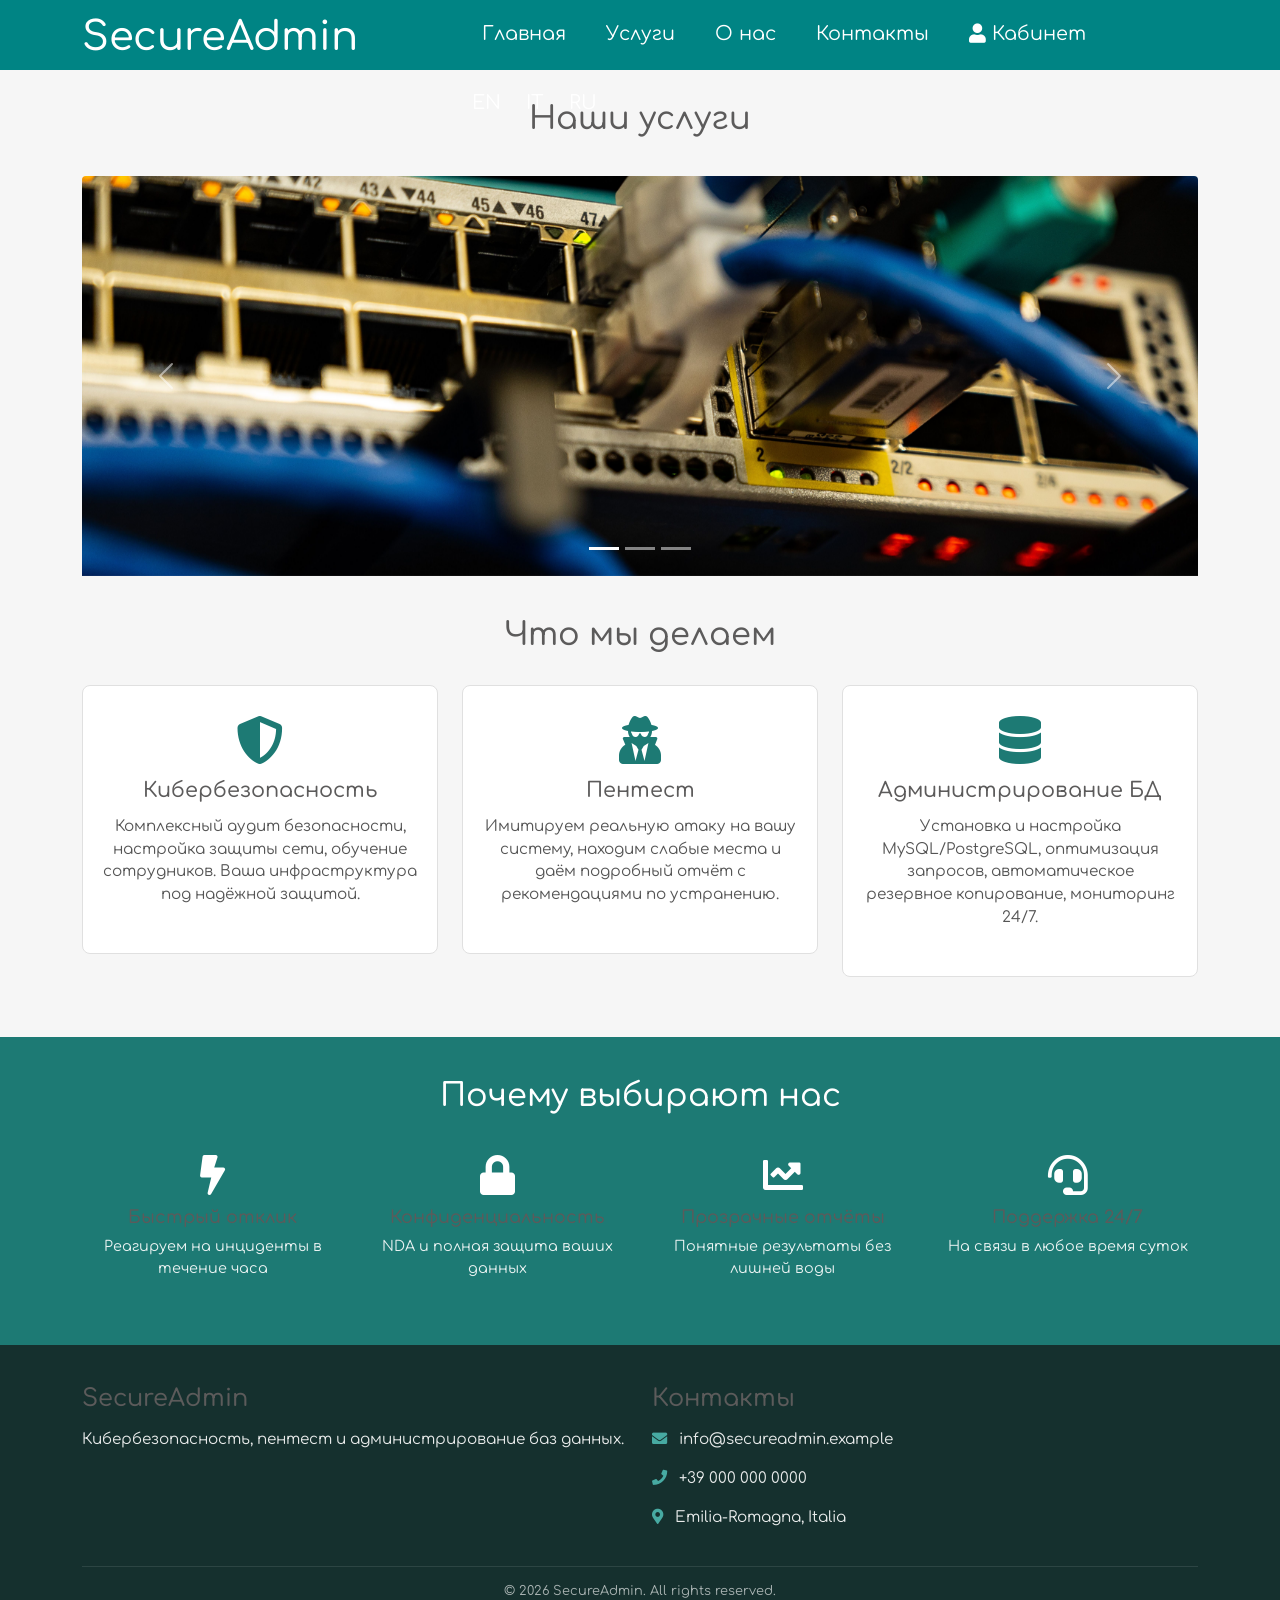
<file: index.html>
<!doctype html>
<html lang="ru">
  <head>
    <meta charset="utf-8">
    <meta name="viewport" content="width=device-width, initial-scale=1">
    <title>SecureAdmin — кибербезопасность и администрирование</title>

    <!-- Bootstrap CSS -->
    <link href="https://cdn.jsdelivr.net/npm/bootstrap@5.3.8/dist/css/bootstrap.min.css" rel="stylesheet" integrity="sha384-sRIl4kxILFvY47J16cr9ZwB07vP4J8+LH7qKQnuqkuIAvNWLzeN8tE5YBujZqJLB" crossorigin="anonymous">

    <!-- Font Awesome -->
    <link rel="stylesheet" href="https://use.fontawesome.com/releases/v5.7.2/css/all.css" integrity="sha384-fnmOCqbTlWIlj8LyTjo7mOUStjsKC4pOpQbqyi7RrhN7udi9RwhKkMHpvLbHG9Sr" crossorigin="anonymous">

    <!-- Google Fonts: Comfortaa -->
    <link rel="preconnect" href="https://fonts.gstatic.com">
    <link href="https://fonts.googleapis.com/css2?family=Comfortaa:wght@300;400;500;600;700&display=swap" rel="stylesheet">

    <!-- Custom Styling -->
    <link rel="stylesheet" href="css/style.css">
  </head>
  <body>

    <!-- ======= ШАПКА ======= -->
    <header class="container-fluid">
      <div class="container">
        <div class="row">
          <div class="col-4">
            <h1><a href="/">SecureAdmin</a></h1>
          </div>
          <nav class="col-8">
            <ul>
              <li><a href="#">Главная</a></li>
              <li><a href="#services">Услуги</a></li>
              <li><a href="#why-us">О нас</a></li>
              <li><a href="#contacts">Контакты</a></li>
              <li>
                <a href="#">
                  <i class="fa fa-user"></i>
                  Кабинет
                </a>
                <ul>
                  <li><a href="admin.php">Админ панель</a></li>
                  <li><a href="logout.php">Выход</a></li>
                </ul>
              </li>
              <li class="lang-switch">
                <a href="index.en.html">EN</a>
                <a href="index.it.html">IT</a>
                <a href="index.html">RU</a>
              </li>
            </ul>
          </nav>
        </div>
      </div>
    </header>

    <!-- ======= КАРУСЕЛЬ ======= -->
    <div class="container">
      <h2 class="slider-title">Наши услуги</h2>
      <div id="carouselExampleCaptions" class="carousel slide" data-bs-ride="carousel">
        <div class="carousel-indicators">
          <button type="button" data-bs-target="#carouselExampleCaptions" data-bs-slide-to="0" class="active" aria-current="true" aria-label="Slide 1"></button>
          <button type="button" data-bs-target="#carouselExampleCaptions" data-bs-slide-to="1" aria-label="Slide 2"></button>
          <button type="button" data-bs-target="#carouselExampleCaptions" data-bs-slide-to="2" aria-label="Slide 3"></button>
        </div>
        <div class="carousel-inner">
          <div class="carousel-item active">
            <img src="Images/slide1.jpg" class="d-block w-100" alt="Кибербезопасность">
            <div class="carousel-caption d-none d-md-block">
              <h5>Кибербезопасность</h5>
              <p>Аудит и защита вашей IT-инфраструктуры от современных угроз.</p>
            </div>
          </div>
          <div class="carousel-item">
            <img src="Images/slide2.jpg" class="d-block w-100" alt="Пентест">
            <div class="carousel-caption d-none d-md-block">
              <h5>Пентест</h5>
              <p>Найдём уязвимости вашей системы до того, как это сделают хакеры.</p>
            </div>
          </div>
          <div class="carousel-item">
            <img src="Images/slide3.jpg" class="d-block w-100" alt="Администрирование баз данных">
            <div class="carousel-caption d-none d-md-block">
              <h5>Администрирование баз данных</h5>
              <p>Настройка, мониторинг и резервное копирование ваших данных.</p>
            </div>
          </div>
        </div>
        <button class="carousel-control-prev" type="button" data-bs-target="#carouselExampleCaptions" data-bs-slide="prev">
          <span class="carousel-control-prev-icon" aria-hidden="true"></span>
          <span class="visually-hidden">Previous</span>
        </button>
        <button class="carousel-control-next" type="button" data-bs-target="#carouselExampleCaptions" data-bs-slide="next">
          <span class="carousel-control-next-icon" aria-hidden="true"></span>
          <span class="visually-hidden">Next</span>
        </button>
      </div>
    </div>

    <!-- ======= УСЛУГИ ======= -->
    <div class="container" id="services">
      <div class="main-content">
        <h2>Что мы делаем</h2>

        <div class="row">
          <div class="col-12 col-md-4">
            <div class="service-card">
              <i class="fas fa-shield-alt service-icon"></i>
              <h3>Кибербезопасность</h3>
              <p>Комплексный аудит безопасности, настройка защиты сети, обучение сотрудников. Ваша инфраструктура под надёжной защитой.</p>
            </div>
          </div>
          <div class="col-12 col-md-4">
            <div class="service-card">
              <i class="fas fa-user-secret service-icon"></i>
              <h3>Пентест</h3>
              <p>Имитируем реальную атаку на вашу систему, находим слабые места и даём подробный отчёт с рекомендациями по устранению.</p>
            </div>
          </div>
          <div class="col-12 col-md-4">
            <div class="service-card">
              <i class="fas fa-database service-icon"></i>
              <h3>Администрирование БД</h3>
              <p>Установка и настройка MySQL/PostgreSQL, оптимизация запросов, автоматическое резервное копирование, мониторинг 24/7.</p>
            </div>
          </div>
        </div>
      </div>
    </div>

    <!-- ======= ПОЧЕМУ МЫ ======= -->
    <div class="why-us" id="why-us">
      <div class="container">
        <h2>Почему выбирают нас</h2>
        <div class="row">
          <div class="col-12 col-md-3">
            <div class="why-item">
              <i class="fas fa-bolt"></i>
              <h4>Быстрый отклик</h4>
              <p>Реагируем на инциденты в течение часа</p>
            </div>
          </div>
          <div class="col-12 col-md-3">
            <div class="why-item">
              <i class="fas fa-lock"></i>
              <h4>Конфиденциальность</h4>
              <p>NDA и полная защита ваших данных</p>
            </div>
          </div>
          <div class="col-12 col-md-3">
            <div class="why-item">
              <i class="fas fa-chart-line"></i>
              <h4>Прозрачные отчёты</h4>
              <p>Понятные результаты без лишней воды</p>
            </div>
          </div>
          <div class="col-12 col-md-3">
            <div class="why-item">
              <i class="fas fa-headset"></i>
              <h4>Поддержка 24/7</h4>
              <p>На связи в любое время суток</p>
            </div>
          </div>
        </div>
      </div>
    </div>

    <!-- ======= ФУТЕР ======= -->
    <footer id="contacts">
      <div class="container">
        <div class="row">
          <div class="col-12 col-md-6">
            <h4>SecureAdmin</h4>
            <p>Кибербезопасность, пентест и администрирование баз данных.</p>
          </div>
          <div class="col-12 col-md-6">
            <h4>Контакты</h4>
            <p><i class="fas fa-envelope"></i> info@secureadmin.example</p>
            <p><i class="fas fa-phone"></i> +39 000 000 0000</p>
            <p><i class="fas fa-map-marker-alt"></i> Emilia-Romagna, Italia</p>
          </div>
        </div>
        <div class="footer-bottom">
          <p>&copy; 2026 SecureAdmin. All rights reserved.</p>
        </div>
      </div>
    </footer>

    <script src="https://cdn.jsdelivr.net/npm/bootstrap@5.3.8/dist/js/bootstrap.bundle.min.js" integrity="sha384-FKyoEForCGlyvwx9Hj09JcYn3nv7wiPVlz7YYwJrWVcXK/BmnVDxM+D2scQbITxI" crossorigin="anonymous"></script>
  </body>
</html>
</file>
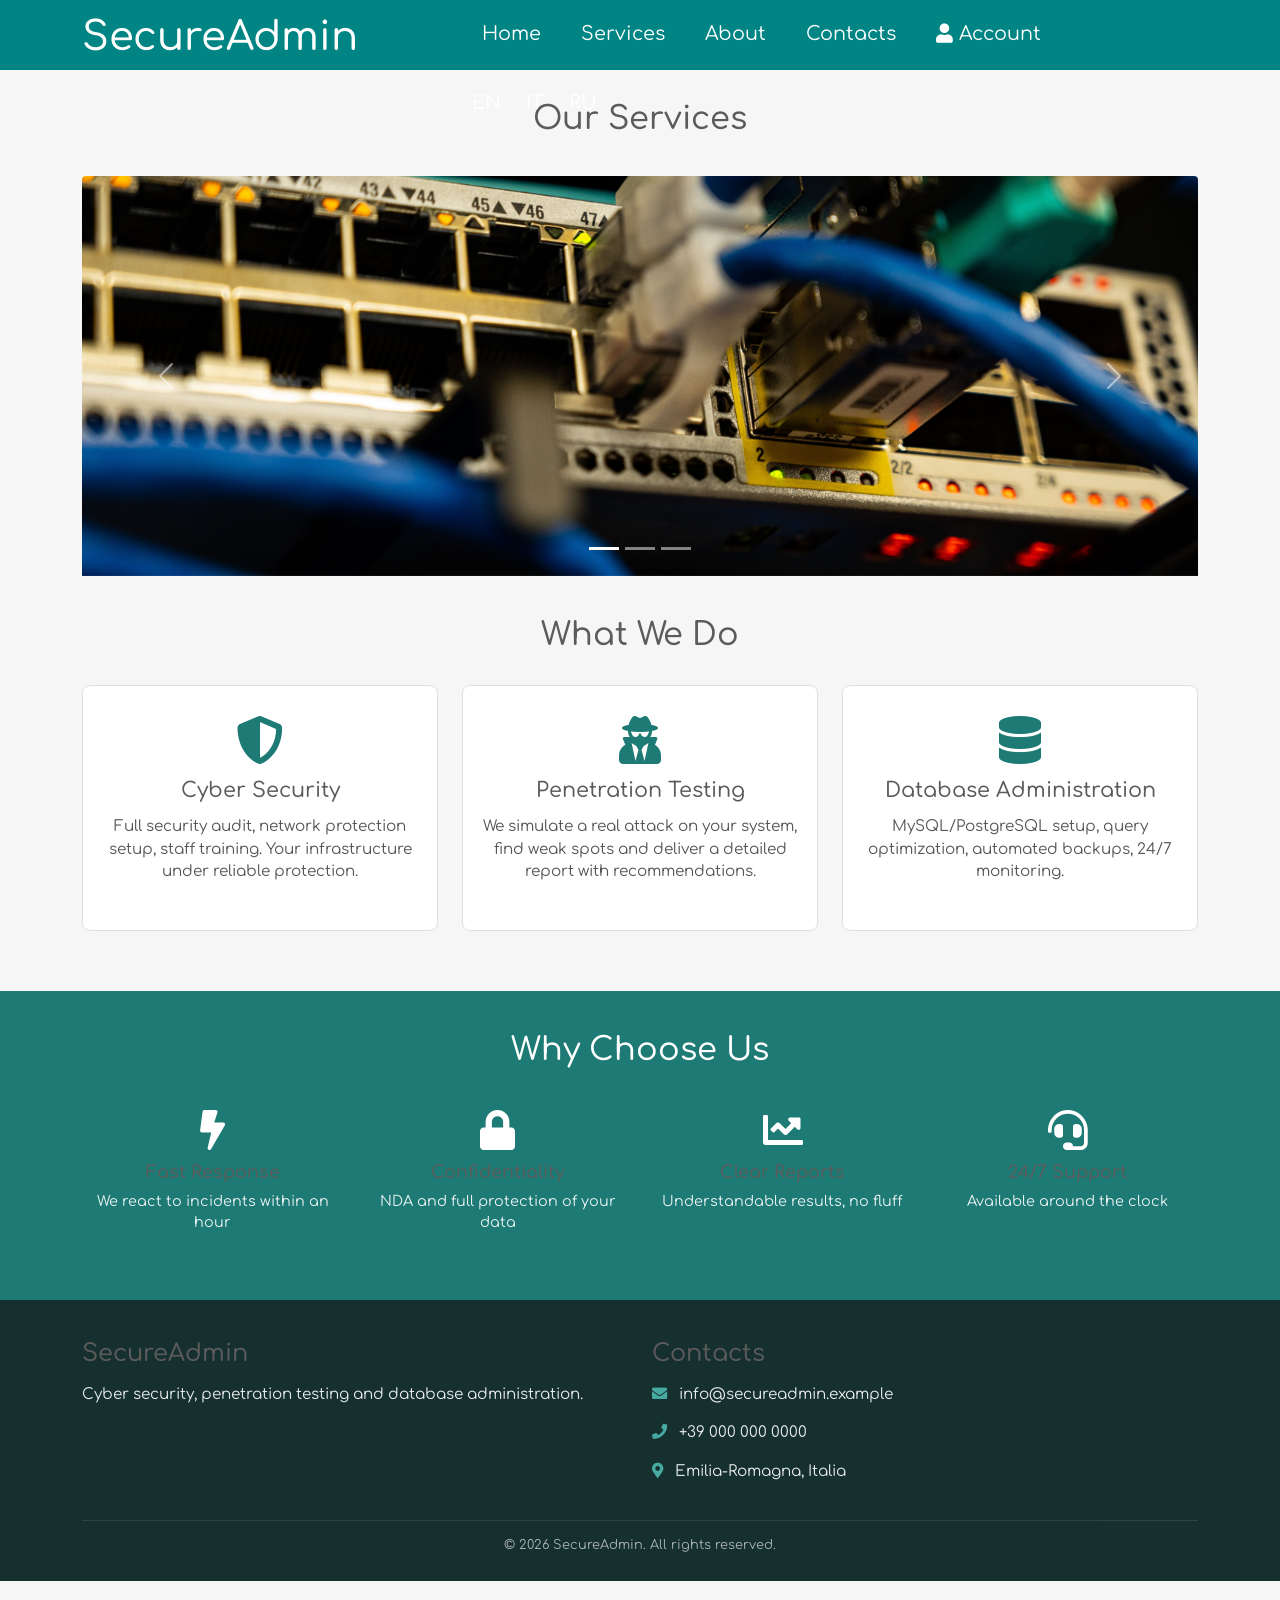
<file: index.en.html>
<!doctype html>
<html lang="en">
  <head>
    <meta charset="utf-8">
    <meta name="viewport" content="width=device-width, initial-scale=1">
    <title>SecureAdmin — Cyber Security &amp; System Administration</title>

    <!-- Bootstrap CSS -->
    <link href="https://cdn.jsdelivr.net/npm/bootstrap@5.3.8/dist/css/bootstrap.min.css" rel="stylesheet" integrity="sha384-sRIl4kxILFvY47J16cr9ZwB07vP4J8+LH7qKQnuqkuIAvNWLzeN8tE5YBujZqJLB" crossorigin="anonymous">

    <!-- Font Awesome -->
    <link rel="stylesheet" href="https://use.fontawesome.com/releases/v5.7.2/css/all.css" integrity="sha384-fnmOCqbTlWIlj8LyTjo7mOUStjsKC4pOpQbqyi7RrhN7udi9RwhKkMHpvLbHG9Sr" crossorigin="anonymous">

    <!-- Google Fonts: Comfortaa -->
    <link rel="preconnect" href="https://fonts.gstatic.com">
    <link href="https://fonts.googleapis.com/css2?family=Comfortaa:wght@300;400;500;600;700&display=swap" rel="stylesheet">

    <!-- Custom Styling -->
    <link rel="stylesheet" href="css/style.css">
  </head>
  <body>

    <!-- ======= HEADER ======= -->
    <header class="container-fluid">
      <div class="container">
        <div class="row">
          <div class="col-4">
            <h1><a href="/">SecureAdmin</a></h1>
          </div>
          <nav class="col-8">
            <ul>
              <li><a href="#">Home</a></li>
              <li><a href="#services">Services</a></li>
              <li><a href="#why-us">About</a></li>
              <li><a href="#contacts">Contacts</a></li>
              <li>
                <a href="#">
                  <i class="fa fa-user"></i>
                  Account
                </a>
                <ul>
                  <li><a href="#">Admin panel</a></li>
                  <li><a href="#">Log out</a></li>
                </ul>
              </li>
              <li class="lang-switch">
                <a href="index.en.html">EN</a>
                <a href="index.it.html">IT</a>
                <a href="index.html">RU</a>
              </li>
            </ul>
          </nav>
        </div>
      </div>
    </header>

    <!-- ======= CAROUSEL ======= -->
    <div class="container">
      <h2 class="slider-title">Our Services</h2>
      <div id="carouselExampleCaptions" class="carousel slide" data-bs-ride="carousel">
        <div class="carousel-indicators">
          <button type="button" data-bs-target="#carouselExampleCaptions" data-bs-slide-to="0" class="active" aria-current="true" aria-label="Slide 1"></button>
          <button type="button" data-bs-target="#carouselExampleCaptions" data-bs-slide-to="1" aria-label="Slide 2"></button>
          <button type="button" data-bs-target="#carouselExampleCaptions" data-bs-slide-to="2" aria-label="Slide 3"></button>
        </div>
        <div class="carousel-inner">
          <div class="carousel-item active">
            <img src="Images/slide1.jpg" class="d-block w-100" alt="Cyber Security">
            <div class="carousel-caption d-none d-md-block">
              <h5>Cyber Security</h5>
              <p>Security audit and protection of your IT infrastructure.</p>
            </div>
          </div>
          <div class="carousel-item">
            <img src="Images/slide2.jpg" class="d-block w-100" alt="Penetration Testing">
            <div class="carousel-caption d-none d-md-block">
              <h5>Penetration Testing</h5>
              <p>We find your system's weak spots before hackers do.</p>
            </div>
          </div>
          <div class="carousel-item">
            <img src="Images/slide3.jpg" class="d-block w-100" alt="Database Administration">
            <div class="carousel-caption d-none d-md-block">
              <h5>Database Administration</h5>
              <p>Setup, monitoring and backup of your data.</p>
            </div>
          </div>
        </div>
        <button class="carousel-control-prev" type="button" data-bs-target="#carouselExampleCaptions" data-bs-slide="prev">
          <span class="carousel-control-prev-icon" aria-hidden="true"></span>
          <span class="visually-hidden">Previous</span>
        </button>
        <button class="carousel-control-next" type="button" data-bs-target="#carouselExampleCaptions" data-bs-slide="next">
          <span class="carousel-control-next-icon" aria-hidden="true"></span>
          <span class="visually-hidden">Next</span>
        </button>
      </div>
    </div>

    <!-- ======= SERVICES ======= -->
    <div class="container" id="services">
      <div class="main-content">
        <h2>What We Do</h2>

        <div class="row">
          <div class="col-12 col-md-4">
            <div class="service-card">
              <i class="fas fa-shield-alt service-icon"></i>
              <h3>Cyber Security</h3>
              <p>Full security audit, network protection setup, staff training. Your infrastructure under reliable protection.</p>
            </div>
          </div>
          <div class="col-12 col-md-4">
            <div class="service-card">
              <i class="fas fa-user-secret service-icon"></i>
              <h3>Penetration Testing</h3>
              <p>We simulate a real attack on your system, find weak spots and deliver a detailed report with recommendations.</p>
            </div>
          </div>
          <div class="col-12 col-md-4">
            <div class="service-card">
              <i class="fas fa-database service-icon"></i>
              <h3>Database Administration</h3>
              <p>MySQL/PostgreSQL setup, query optimization, automated backups, 24/7 monitoring.</p>
            </div>
          </div>
        </div>
      </div>
    </div>

    <!-- ======= WHY US ======= -->
    <div class="why-us" id="why-us">
      <div class="container">
        <h2>Why Choose Us</h2>
        <div class="row">
          <div class="col-12 col-md-3">
            <div class="why-item">
              <i class="fas fa-bolt"></i>
              <h4>Fast Response</h4>
              <p>We react to incidents within an hour</p>
            </div>
          </div>
          <div class="col-12 col-md-3">
            <div class="why-item">
              <i class="fas fa-lock"></i>
              <h4>Confidentiality</h4>
              <p>NDA and full protection of your data</p>
            </div>
          </div>
          <div class="col-12 col-md-3">
            <div class="why-item">
              <i class="fas fa-chart-line"></i>
              <h4>Clear Reports</h4>
              <p>Understandable results, no fluff</p>
            </div>
          </div>
          <div class="col-12 col-md-3">
            <div class="why-item">
              <i class="fas fa-headset"></i>
              <h4>24/7 Support</h4>
              <p>Available around the clock</p>
            </div>
          </div>
        </div>
      </div>
    </div>

    <!-- ======= FOOTER ======= -->
    <footer id="contacts">
      <div class="container">
        <div class="row">
          <div class="col-12 col-md-6">
            <h4>SecureAdmin</h4>
            <p>Cyber security, penetration testing and database administration.</p>
          </div>
          <div class="col-12 col-md-6">
            <h4>Contacts</h4>
            <p><i class="fas fa-envelope"></i> info@secureadmin.example</p>
            <p><i class="fas fa-phone"></i> +39 000 000 0000</p>
            <p><i class="fas fa-map-marker-alt"></i> Emilia-Romagna, Italia</p>
          </div>
        </div>
        <div class="footer-bottom">
          <p>&copy; 2026 SecureAdmin. All rights reserved.</p>
        </div>
      </div>
    </footer>

    <script src="https://cdn.jsdelivr.net/npm/bootstrap@5.3.8/dist/js/bootstrap.bundle.min.js" integrity="sha384-FKyoEForCGlyvwx9Hj09JcYn3nv7wiPVlz7YYwJrWVcXK/BmnVDxM+D2scQbITxI" crossorigin="anonymous"></script>
  </body>
</html>
</file>
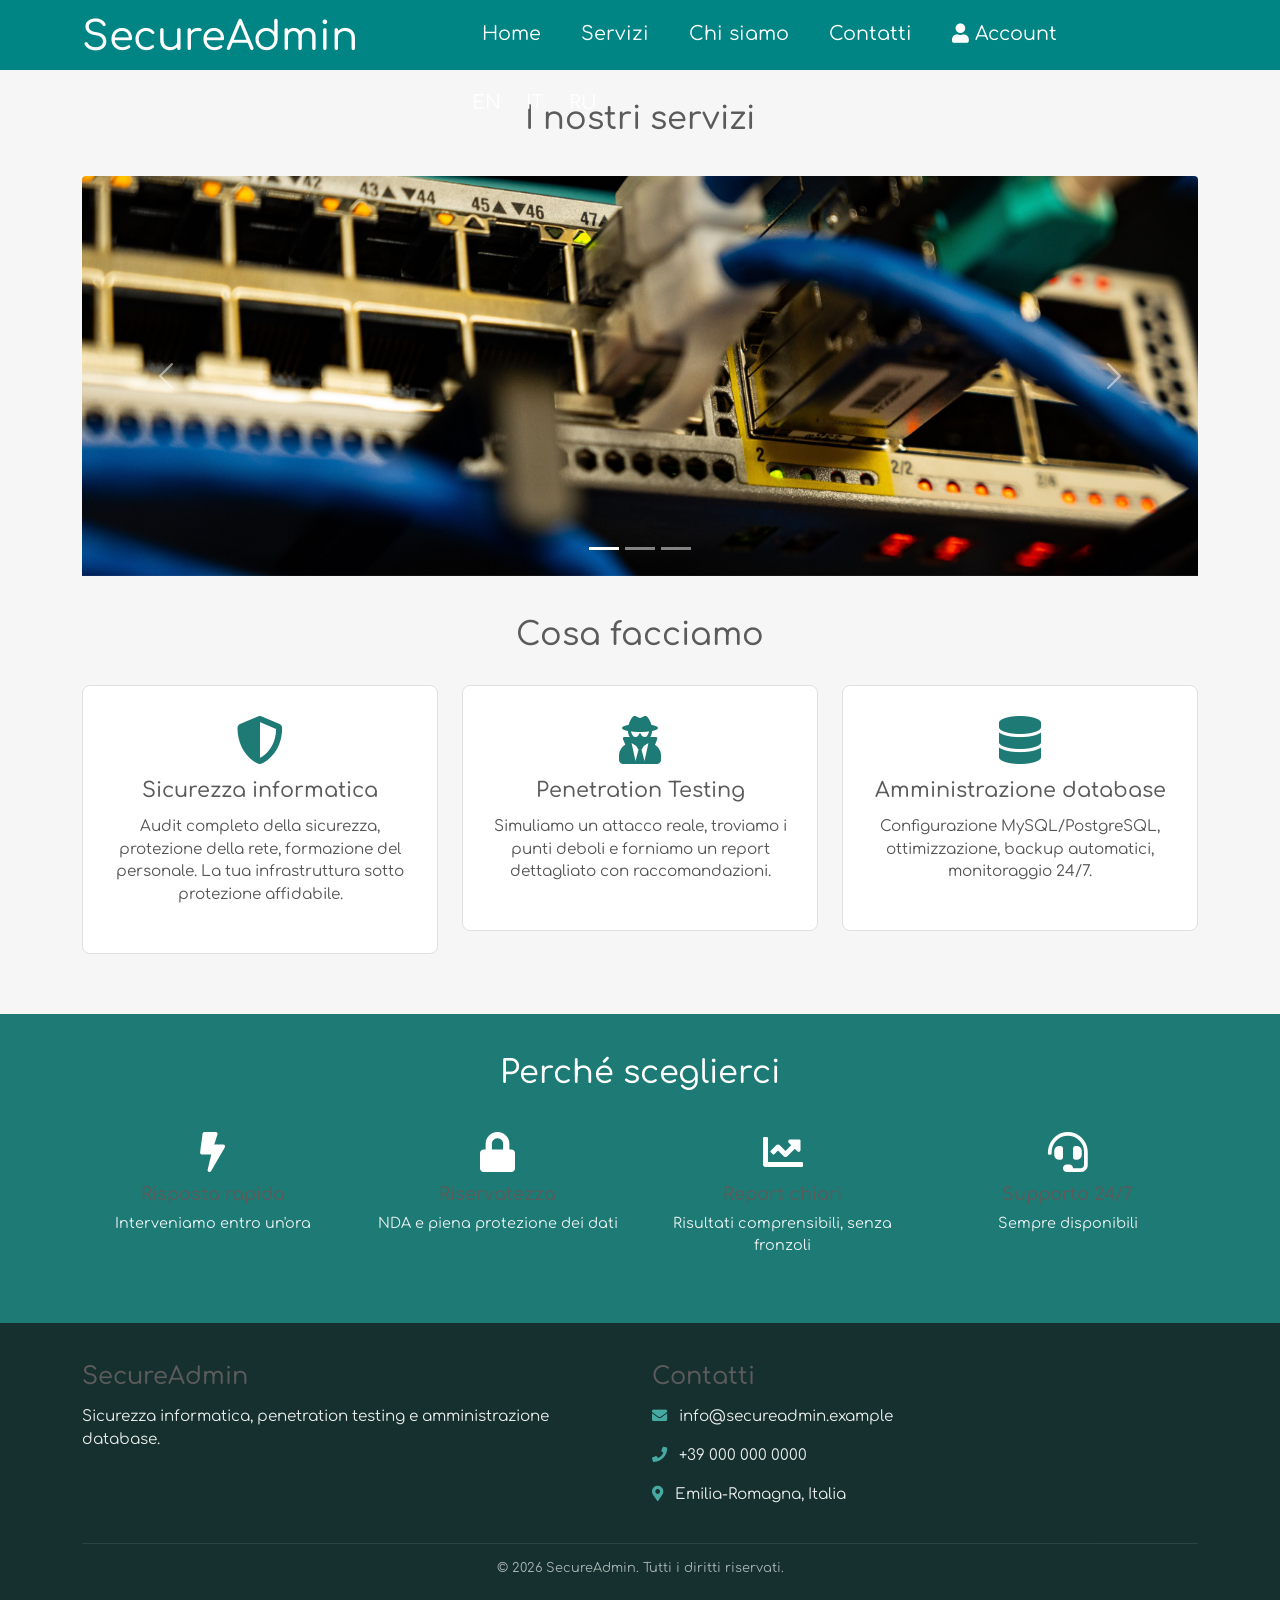
<file: index.it.html>
<!doctype html>
<html lang="it">
  <head>
    <meta charset="utf-8">
    <meta name="viewport" content="width=device-width, initial-scale=1">
    <title>SecureAdmin — Sicurezza informatica e amministrazione</title>

    <!-- Bootstrap CSS -->
    <link href="https://cdn.jsdelivr.net/npm/bootstrap@5.3.8/dist/css/bootstrap.min.css" rel="stylesheet" integrity="sha384-sRIl4kxILFvY47J16cr9ZwB07vP4J8+LH7qKQnuqkuIAvNWLzeN8tE5YBujZqJLB" crossorigin="anonymous">

    <!-- Font Awesome -->
    <link rel="stylesheet" href="https://use.fontawesome.com/releases/v5.7.2/css/all.css" integrity="sha384-fnmOCqbTlWIlj8LyTjo7mOUStjsKC4pOpQbqyi7RrhN7udi9RwhKkMHpvLbHG9Sr" crossorigin="anonymous">

    <!-- Google Fonts: Comfortaa -->
    <link rel="preconnect" href="https://fonts.gstatic.com">
    <link href="https://fonts.googleapis.com/css2?family=Comfortaa:wght@300;400;500;600;700&display=swap" rel="stylesheet">

    <!-- Custom Styling -->
    <link rel="stylesheet" href="css/style.css">
  </head>
  <body>

    <!-- ======= HEADER ======= -->
    <header class="container-fluid">
      <div class="container">
        <div class="row">
          <div class="col-4">
            <h1><a href="/">SecureAdmin</a></h1>
          </div>
          <nav class="col-8">
            <ul>
              <li><a href="#">Home</a></li>
              <li><a href="#services">Servizi</a></li>
              <li><a href="#why-us">Chi siamo</a></li>
              <li><a href="#contacts">Contatti</a></li>
              <li>
                <a href="#">
                  <i class="fa fa-user"></i>
                  Account
                </a>
                <ul>
                  <li><a href="#">Pannello admin</a></li>
                  <li><a href="#">Esci</a></li>
                </ul>
              </li>
              <li class="lang-switch">
                <a href="index.en.html">EN</a>
                <a href="index.it.html">IT</a>
                <a href="index.html">RU</a>
              </li>
            </ul>
          </nav>
        </div>
      </div>
    </header>

    <!-- ======= CAROUSEL ======= -->
    <div class="container">
      <h2 class="slider-title">I nostri servizi</h2>
      <div id="carouselExampleCaptions" class="carousel slide" data-bs-ride="carousel">
        <div class="carousel-indicators">
          <button type="button" data-bs-target="#carouselExampleCaptions" data-bs-slide-to="0" class="active" aria-current="true" aria-label="Slide 1"></button>
          <button type="button" data-bs-target="#carouselExampleCaptions" data-bs-slide-to="1" aria-label="Slide 2"></button>
          <button type="button" data-bs-target="#carouselExampleCaptions" data-bs-slide-to="2" aria-label="Slide 3"></button>
        </div>
        <div class="carousel-inner">
          <div class="carousel-item active">
            <img src="Images/slide1.jpg" class="d-block w-100" alt="Sicurezza informatica">
            <div class="carousel-caption d-none d-md-block">
              <h5>Sicurezza informatica</h5>
              <p>Audit e protezione della tua infrastruttura IT.</p>
            </div>
          </div>
          <div class="carousel-item">
            <img src="Images/slide2.jpg" class="d-block w-100" alt="Penetration Testing">
            <div class="carousel-caption d-none d-md-block">
              <h5>Penetration Testing</h5>
              <p>Troviamo le vulnerabilità del tuo sistema prima degli hacker.</p>
            </div>
          </div>
          <div class="carousel-item">
            <img src="Images/slide3.jpg" class="d-block w-100" alt="Amministrazione database">
            <div class="carousel-caption d-none d-md-block">
              <h5>Amministrazione database</h5>
              <p>Configurazione, monitoraggio e backup dei tuoi dati.</p>
            </div>
          </div>
        </div>
        <button class="carousel-control-prev" type="button" data-bs-target="#carouselExampleCaptions" data-bs-slide="prev">
          <span class="carousel-control-prev-icon" aria-hidden="true"></span>
          <span class="visually-hidden">Previous</span>
        </button>
        <button class="carousel-control-next" type="button" data-bs-target="#carouselExampleCaptions" data-bs-slide="next">
          <span class="carousel-control-next-icon" aria-hidden="true"></span>
          <span class="visually-hidden">Next</span>
        </button>
      </div>
    </div>

    <!-- ======= SERVICES ======= -->
    <div class="container" id="services">
      <div class="main-content">
        <h2>Cosa facciamo</h2>

        <div class="row">
          <div class="col-12 col-md-4">
            <div class="service-card">
              <i class="fas fa-shield-alt service-icon"></i>
              <h3>Sicurezza informatica</h3>
              <p>Audit completo della sicurezza, protezione della rete, formazione del personale. La tua infrastruttura sotto protezione affidabile.</p>
            </div>
          </div>
          <div class="col-12 col-md-4">
            <div class="service-card">
              <i class="fas fa-user-secret service-icon"></i>
              <h3>Penetration Testing</h3>
              <p>Simuliamo un attacco reale, troviamo i punti deboli e forniamo un report dettagliato con raccomandazioni.</p>
            </div>
          </div>
          <div class="col-12 col-md-4">
            <div class="service-card">
              <i class="fas fa-database service-icon"></i>
              <h3>Amministrazione database</h3>
              <p>Configurazione MySQL/PostgreSQL, ottimizzazione, backup automatici, monitoraggio 24/7.</p>
            </div>
          </div>
        </div>
      </div>
    </div>

    <!-- ======= WHY US ======= -->
    <div class="why-us" id="why-us">
      <div class="container">
        <h2>Perché sceglierci</h2>
        <div class="row">
          <div class="col-12 col-md-3">
            <div class="why-item">
              <i class="fas fa-bolt"></i>
              <h4>Risposta rapida</h4>
              <p>Interveniamo entro un'ora</p>
            </div>
          </div>
          <div class="col-12 col-md-3">
            <div class="why-item">
              <i class="fas fa-lock"></i>
              <h4>Riservatezza</h4>
              <p>NDA e piena protezione dei dati</p>
            </div>
          </div>
          <div class="col-12 col-md-3">
            <div class="why-item">
              <i class="fas fa-chart-line"></i>
              <h4>Report chiari</h4>
              <p>Risultati comprensibili, senza fronzoli</p>
            </div>
          </div>
          <div class="col-12 col-md-3">
            <div class="why-item">
              <i class="fas fa-headset"></i>
              <h4>Supporto 24/7</h4>
              <p>Sempre disponibili</p>
            </div>
          </div>
        </div>
      </div>
    </div>

    <!-- ======= FOOTER ======= -->
    <footer id="contacts">
      <div class="container">
        <div class="row">
          <div class="col-12 col-md-6">
            <h4>SecureAdmin</h4>
            <p>Sicurezza informatica, penetration testing e amministrazione database.</p>
          </div>
          <div class="col-12 col-md-6">
            <h4>Contatti</h4>
            <p><i class="fas fa-envelope"></i> info@secureadmin.example</p>
            <p><i class="fas fa-phone"></i> +39 000 000 0000</p>
            <p><i class="fas fa-map-marker-alt"></i> Emilia-Romagna, Italia</p>
          </div>
        </div>
        <div class="footer-bottom">
          <p>&copy; 2026 SecureAdmin. Tutti i diritti riservati.</p>
        </div>
      </div>
    </footer>

    <script src="https://cdn.jsdelivr.net/npm/bootstrap@5.3.8/dist/js/bootstrap.bundle.min.js" integrity="sha384-FKyoEForCGlyvwx9Hj09JcYn3nv7wiPVlz7YYwJrWVcXK/BmnVDxM+D2scQbITxI" crossorigin="anonymous"></script>
  </body>
</html>
</file>
<file: css/style.css>
* {
    font-family: 'Comfortaa', cursive;
}
html,
h1,
h2,
h3,
h4,
h5,
h6 {
    color: #5c5b5b;
}
body {
    background-color: #f6f6f6;
}
a {
    color: inherit;
    text-decoration: none;
}
/* Header */
header {
    background: #008484;
    height: 70px;
}
header * {
    color: #ffffff;
}
header h1 {
    margin-top: 13px;
}
header h1 a {
    color: #ffffff;
}
header h1 a:hover {
    color: #ffffff;
}
header ul {
    margin: 0px;
    padding: 0px;
    list-style-type: none;
}
header ul li {
   float: left;
    position: relative;
}
header ul li a {
    display: block;
    font-size: 1.2em;
    text-decoration: none;
    color: #ffffff;
    padding: 20px;
}
/* Прячем вложенное меню по умолчанию */
header ul li ul {
    display: none;
    position: absolute;
    top: 100%;
    left: 0;
    background-color: #1d7a74; /*Цвет твоей шапки, подбери точнее*/
    min-width: 180px;
}

/* Показываем при наведении на родительский пункт */
header ul li:hover ul {
    display: block;
}
/*
SLIDER 
*/
.slider-title {
    text-align: center;
    padding: 30px 0;
}
.carousel{
    height: 400px;
}
.carousel-inner, .carousel-item {
    height: 400%;
    border-radius: 4px;
}
.carousel-caption h5{
    font-size: 2rem;
    font-weight: 500;
    background: #000000;
    max-width: 100px;
    padding: 0.2em; 
    opacity: 0.5;
}
.carousel-caption h5 a:hover{
    tex-t-decoration: underline;    
}
/*
Main
*/
.main-content h2{
    margin: 30px 0;
}
.main-content .post {
    margin-bottom: 3em; 
}
.main-content .post_text {
    background: #ffffff;
    padding: 8em;
}
.main-content h2 {
    margin: 30px 0;
}
.main-content .post {
    margin-bottom: 3em;
}
.main-content .post_text {
    background: #ffffff;
    padding: 8px;
    border-radius: 3px;
}
.main-content .post_text h3 a {
    color: #333333;
    text-decoration: none;
}
.main-content .post_text h3 a:hover {
    text-decoration: underline;
}
/* ================================================
   ДОБАВИТЬ В КОНЕЦ ТВОЕГО css/style.css
   (существующие стили шапки, меню и карусели не трогай)
   ================================================ */

/* --- Карусель: ограничение высоты картинок --- */
.carousel-item img {
    height: 400px;
    object-fit: cover;
}

/* --- Секция услуг --- */
.main-content h2 {
    margin: 40px 0 30px;
    text-align: center;
}

.service-card {
    background: #ffffff;
    border: 1px solid #e0e0e0;
    border-radius: 8px;
    padding: 30px 20px;
    text-align: center;
    margin-bottom: 20px;
    transition: box-shadow 0.3s, transform 0.3s;
}

.service-card:hover {
    box-shadow: 0 8px 20px rgba(29, 122, 116, 0.25);
    transform: translateY(-5px);
}

.service-icon {
    font-size: 3em;
    color: #1d7a74;
    margin-bottom: 15px;
}

.service-card h3 {
    font-size: 1.3em;
    margin-bottom: 12px;
}

.service-card p {
    color: #555555;
    font-size: 0.95em;
}

/* --- Секция "Почему мы" --- */
.why-us {
    background: #1d7a74;
    padding: 40px 0;
    margin-top: 40px;
}

.why-us h2 {
    color: #ffffff;
    text-align: center;
    margin-bottom: 30px;
}

.why-item {
    text-align: center;
    color: #ffffff;
    padding: 10px;
}

.why-item i {
    font-size: 2.5em;
    margin-bottom: 12px;
}

.why-item h4 {
    font-size: 1.1em;
    margin-bottom: 8px;
}

.why-item p {
    font-size: 0.9em;
    opacity: 0.9;
}

/* --- Футер --- */
footer {
    background: #15302e;
    color: #ffffff;
    padding: 40px 0 10px;
}

footer h4 {
    margin-bottom: 15px;
}

footer p {
    font-size: 0.95em;
    opacity: 0.9;
}

footer i {
    margin-right: 8px;
    color: #4db8b0;
}

.footer-bottom {
    border-top: 1px solid rgba(255, 255, 255, 0.15);
    margin-top: 20px;
    padding-top: 15px;
    text-align: center;
    font-size: 0.85em;
    opacity: 0.7;
}
.lang-switch a {
    display: inline-block;
    padding: 20px 10px;
    position: relative;
    z-index: 10;
}
</file>
